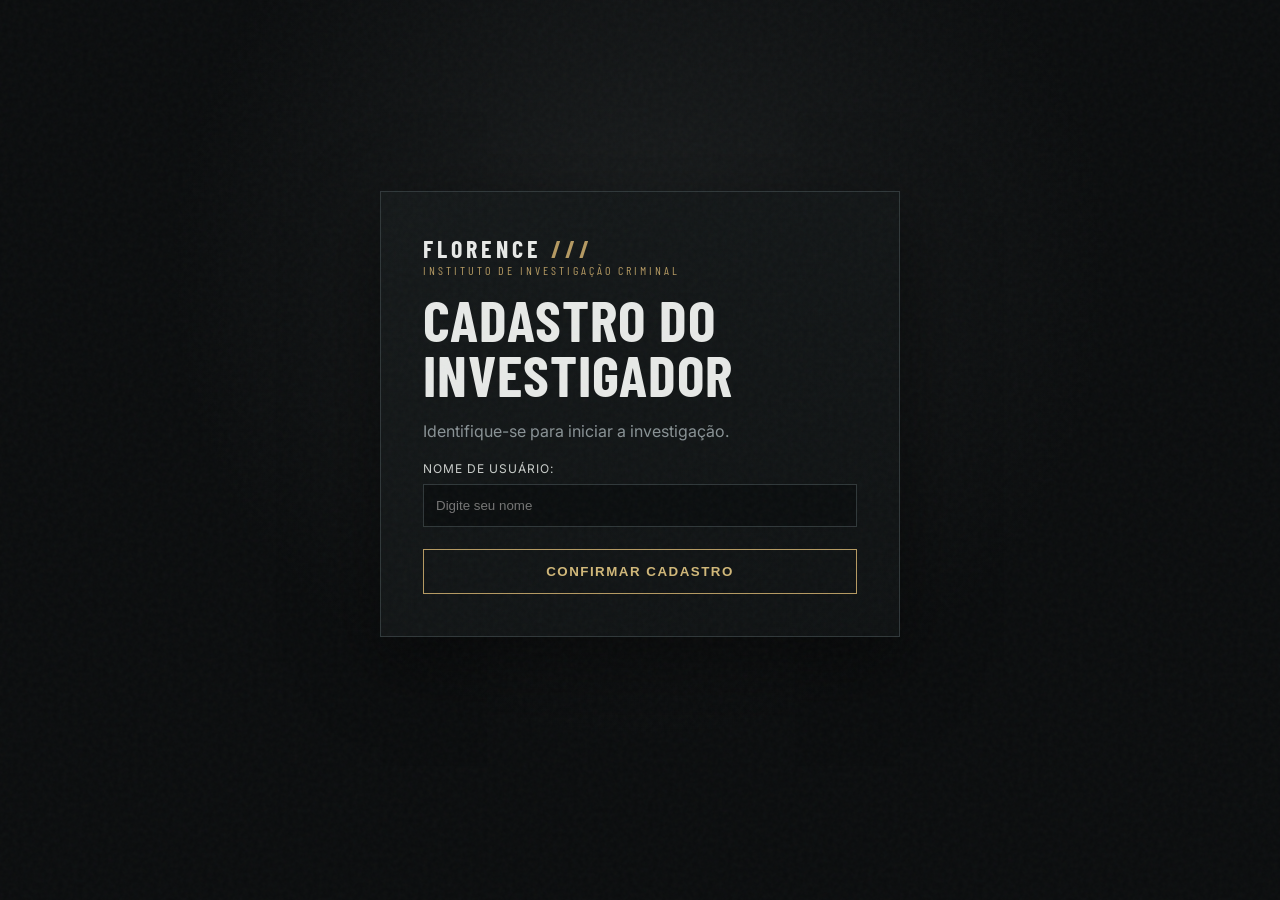
<file: target/classes/static/index.html>
<!DOCTYPE html>
<html lang="pt-BR">

<head>
  <meta charset="UTF-8">
  <meta name="viewport" content="width=device-width, initial-scale=1.0">
  <title>Investigação Florence — Cadastro</title>
  <link rel="stylesheet" href="css/style.css">
</head>

<body class="dark-bg">
  <div class="grain"></div>
  <main class="center-screen">
    <section class="card login-card">
      <div class="brand">FLORENCE <span>///</span></div>
      <div class="case-tag">INSTITUTO DE INVESTIGAÇÃO CRIMINAL</div>
      <h1>Cadastro do Investigador</h1>
      <p class="muted">Identifique-se para iniciar a investigação.</p>

      <form id="registerForm" action="/usuario" method="POST">
        <label for="username">Nome de Usuário:</label>
        <input id="username" name="username" type="text" maxlength="30" required autocomplete="off"
          placeholder="Digite seu nome">
        <button class="btn primary" type="submit">CONFIRMAR CADASTRO</button>
      </form>

    </section>
  </main>
  <script src="js/cadastro.js"></script>
</body>

</html>
</file>
<file: target/classes/static/css/style.css>
@import url('https://fonts.googleapis.com/css2?family=Barlow+Condensed:wght@400;500;600;700&family=Inter:wght@400;500;600;700&display=swap');

:root {
  --bg:#0b0d0e; --panel:#121618; --panel2:#171c1e; --line:#30383a;
  --text:#e7e9e7; --muted:#899295; --accent:#b59a62; --accent2:#d1b879;
  --danger:#b95b5b; --success:#729a78;
}
* { box-sizing:border-box; }
body { margin:0; color:var(--text); background:var(--bg); font-family:Inter,Arial,sans-serif; }
.dark-bg { min-height:100vh; background:radial-gradient(circle at 50% 30%,#1a1d1e 0,#0b0d0e 52%); }
.grain { position:fixed; inset:0; pointer-events:none; opacity:.035; background-image:url("data:image/svg+xml,%3Csvg viewBox='0 0 200 200' xmlns='http://www.w3.org/2000/svg'%3E%3Cfilter id='n'%3E%3CfeTurbulence type='fractalNoise' baseFrequency='.9' numOctaves='4' stitchTiles='stitch'/%3E%3C/filter%3E%3Crect width='100%25' height='100%25' filter='url(%23n)'/%3E%3C/svg%3E"); z-index:10; }
.topbar { height:72px; padding:0 5%; border-bottom:1px solid var(--line); display:flex; align-items:center; justify-content:space-between; background:#0c0f10ee; position:sticky; top:0; z-index:5; }
.brand { font-family:"Barlow Condensed"; font-weight:700; letter-spacing:4px; font-size:24px; }
.brand span { color:var(--accent); }
.user-badge,.timer-label { color:var(--muted); font-size:12px; letter-spacing:2px; text-transform:uppercase; }
#timer { font-family:"Barlow Condensed"; font-size:25px; color:var(--accent2); margin-left:8px; letter-spacing:2px; }
.center-screen { min-height:calc(100vh - 72px); display:grid; place-items:center; padding:30px; }
.card,.roulette-card,.ranking-card { width:min(520px,100%); background:linear-gradient(145deg,#15191a,#0f1213); border:1px solid var(--line); box-shadow:0 25px 70px #0008; padding:42px; }
.case-tag { font-family:"Barlow Condensed"; font-size:12px; letter-spacing:3px; color:var(--accent); text-transform:uppercase; }
h1 { font-family:"Barlow Condensed"; font-size:58px; line-height:.95; text-transform:uppercase; margin:15px 0; letter-spacing:1px; }
h2,h3 { font-family:"Barlow Condensed"; text-transform:uppercase; letter-spacing:1px; }
.muted { color:var(--muted); line-height:1.65; }
label { display:block; color:#c9cdca; font-size:12px; letter-spacing:1px; text-transform:uppercase; }
input { width:100%; margin-top:8px; padding:13px 12px; background:#0b0e0f; color:var(--text); border:1px solid var(--line); outline:none; }
input:focus { border-color:var(--accent); }
.btn { border:1px solid var(--accent); padding:14px 20px; background:transparent; color:var(--accent2); font-weight:700; letter-spacing:1.5px; cursor:pointer; transition:.2s; }
.btn:hover:not(:disabled) { background:var(--accent); color:#111; }
.btn:disabled { opacity:.45; cursor:not-allowed; }
.primary { width:100%; margin-top:22px; }
.roulette-card { text-align:center; }
.roulette-wrap { width:330px; height:330px; margin:28px auto; position:relative; display:grid; place-items:center; }
.wheel { width:300px; height:300px; border-radius:50%; border:8px solid #24292a; position:relative; overflow:hidden; transition:transform 4.5s cubic-bezier(.12,.8,.15,1); background:conic-gradient(#6d5147 0deg 120deg,#53655c 120deg 240deg,#5b5e69 240deg 360deg); box-shadow:0 0 0 2px #555 inset,0 15px 50px #0009; }
.wheel-label { position:absolute; width:100%; height:100%; display:grid; place-items:center; font-family:"Barlow Condensed"; font-weight:700; font-size:23px; letter-spacing:2px; }
.label-fraud { transform:rotate(60deg) translateY(-95px); }
.label-genocide { transform:rotate(180deg) translateY(-95px); }
.label-murder { transform:rotate(300deg) translateY(-95px); }
.pointer { position:absolute; z-index:2; top:-4px; border-left:14px solid transparent; border-right:14px solid transparent; border-top:35px solid var(--accent); }
.result-text { min-height:20px; color:var(--accent2); font-weight:700; letter-spacing:1px; }
.case-page { background:#0a0d0e; }
.case-layout { max-width:1500px; margin:auto; padding:45px 4%; display:grid; grid-template-columns:minmax(0,1.5fr) minmax(380px,.7fr); gap:40px; }
.case-story { min-width:0; }
.case-story h1 { font-size:80px; }
.image-placeholder { height:390px; border:1px dashed #4a5254; background:linear-gradient(135deg,#15191a,#0d1011); display:flex; flex-direction:column; align-items:center; justify-content:center; gap:12px; color:#687174; margin:25px 0 35px; text-align:center; }
.image-icon { font-size:65px; color:#444d4e; }
.image-placeholder small { color:#4f5859; }
.story { color:#b9bfbd; line-height:1.8; font-size:15px; }
.story p { margin:0 0 20px; }
.investigation-panel { border-left:1px solid var(--line); padding-left:30px; }
.panel-heading { display:flex; justify-content:space-between; border-bottom:1px solid var(--line); padding-bottom:15px; font-family:"Barlow Condensed"; letter-spacing:2px; color:var(--muted); }
.panel-heading strong { color:var(--accent); }
.formula-box { background:#111516; border:1px solid var(--line); padding:20px; margin:18px 0; }
.formula { font-family:Georgia,serif; color:#d7c58e; background:#0a0d0e; padding:10px; }
.field-grid { display:grid; grid-template-columns:repeat(3,1fr); gap:10px; }
.field-grid label:nth-child(2) { }
.valid { border-color:var(--success)!important; box-shadow:0 0 0 1px var(--success) inset; }
.invalid { border-color:var(--danger)!important; box-shadow:0 0 0 1px var(--danger) inset; }
.validation { margin:14px 0; padding:13px; border:1px solid var(--line); font-size:13px; line-height:1.5; }
.validation.success { border-color:#56785c; background:#18221a; color:#a9c9ae; }
.validation.error { border-color:#7b4545; background:#251719; color:#dda3a3; }
.hidden { display:none; }
.option { display:flex; align-items:flex-start; gap:10px; padding:13px; border:1px solid var(--line); margin:8px 0; cursor:pointer; text-transform:none; letter-spacing:0; font-size:13px; line-height:1.5; }
.option:hover { border-color:#626a6c; background:#171c1d; }
.option input { width:auto; margin:2px 0 0; }
.disabled-option { opacity:.5; cursor:default; }
.ranking-page { max-width:1200px; margin:auto; padding:70px 25px; }
.ranking-card { width:100%; }
.ranking-table-wrap { overflow-x:auto; margin:30px 0; }
table { width:100%; border-collapse:collapse; min-width:700px; }
th,td { padding:15px 12px; border-bottom:1px solid var(--line); text-align:left; }
th { color:var(--accent); font-family:"Barlow Condensed"; text-transform:uppercase; letter-spacing:2px; font-size:13px; }
td { color:#c2c8c6; }
.current-player { background:#252318; }
.ranking-note { border-left:3px solid var(--accent); padding:12px 15px; color:var(--muted); margin-bottom:25px; }
code { color:var(--accent2); }
@media(max-width:900px) {
  .case-layout { grid-template-columns:1fr; }
  .investigation-panel { border-left:0; border-top:1px solid var(--line); padding-left:0; padding-top:30px; }
}
@media(max-width:600px) {
  .card,.roulette-card { padding:28px 20px; }
  h1,.case-story h1 { font-size:48px; }
  .roulette-wrap { transform:scale(.85); margin:0 auto 10px; }
  .field-grid { grid-template-columns:1fr; }
  .case-layout { padding:30px 18px; }
  .image-placeholder { height:270px; }
}
</file>
<file: src/main/resources/static/css/style.css>
@import url('https://fonts.googleapis.com/css2?family=Barlow+Condensed:wght@400;500;600;700&family=Inter:wght@400;500;600;700&display=swap');

:root {
  --bg:#0b0d0e; --panel:#121618; --panel2:#171c1e; --line:#30383a;
  --text:#e7e9e7; --muted:#899295; --accent:#b59a62; --accent2:#d1b879;
  --danger:#b95b5b; --success:#729a78;
}
* { box-sizing:border-box; }
body { margin:0; color:var(--text); background:var(--bg); font-family:Inter,Arial,sans-serif; }
.dark-bg { min-height:100vh; background:radial-gradient(circle at 50% 30%,#1a1d1e 0,#0b0d0e 52%); }
.grain { position:fixed; inset:0; pointer-events:none; opacity:.035; background-image:url("data:image/svg+xml,%3Csvg viewBox='0 0 200 200' xmlns='http://www.w3.org/2000/svg'%3E%3Cfilter id='n'%3E%3CfeTurbulence type='fractalNoise' baseFrequency='.9' numOctaves='4' stitchTiles='stitch'/%3E%3C/filter%3E%3Crect width='100%25' height='100%25' filter='url(%23n)'/%3E%3C/svg%3E"); z-index:10; }
.topbar { height:72px; padding:0 5%; border-bottom:1px solid var(--line); display:flex; align-items:center; justify-content:space-between; background:#0c0f10ee; position:sticky; top:0; z-index:5; }
.brand { font-family:"Barlow Condensed"; font-weight:700; letter-spacing:4px; font-size:24px; }
.brand span { color:var(--accent); }
.user-badge,.timer-label { color:var(--muted); font-size:12px; letter-spacing:2px; text-transform:uppercase; }
#timer { font-family:"Barlow Condensed"; font-size:25px; color:var(--accent2); margin-left:8px; letter-spacing:2px; }
.center-screen { min-height:calc(100vh - 72px); display:grid; place-items:center; padding:30px; }
.card,.roulette-card,.ranking-card { width:min(520px,100%); background:linear-gradient(145deg,#15191a,#0f1213); border:1px solid var(--line); box-shadow:0 25px 70px #0008; padding:42px; }
.case-tag { font-family:"Barlow Condensed"; font-size:12px; letter-spacing:3px; color:var(--accent); text-transform:uppercase; }
h1 { font-family:"Barlow Condensed"; font-size:58px; line-height:.95; text-transform:uppercase; margin:15px 0; letter-spacing:1px; }
h2,h3 { font-family:"Barlow Condensed"; text-transform:uppercase; letter-spacing:1px; }
.muted { color:var(--muted); line-height:1.65; }
label { display:block; color:#c9cdca; font-size:12px; letter-spacing:1px; text-transform:uppercase; }
input { width:100%; margin-top:8px; padding:13px 12px; background:#0b0e0f; color:var(--text); border:1px solid var(--line); outline:none; }
input:focus { border-color:var(--accent); }
.btn { border:1px solid var(--accent); padding:14px 20px; background:transparent; color:var(--accent2); font-weight:700; letter-spacing:1.5px; cursor:pointer; transition:.2s; }
.btn:hover:not(:disabled) { background:var(--accent); color:#111; }
.btn:disabled { opacity:.45; cursor:not-allowed; }
.primary { width:100%; margin-top:22px; }
.roulette-card { text-align:center; }
.roulette-wrap { width:330px; height:330px; margin:28px auto; position:relative; display:grid; place-items:center; }
.wheel { width:300px; height:300px; border-radius:50%; border:8px solid #24292a; position:relative; overflow:hidden; transition:transform 4.5s cubic-bezier(.12,.8,.15,1); background:conic-gradient(#6d5147 0deg 120deg,#53655c 120deg 240deg,#5b5e69 240deg 360deg); box-shadow:0 0 0 2px #555 inset,0 15px 50px #0009; }
.wheel-label { position:absolute; width:100%; height:100%; display:grid; place-items:center; font-family:"Barlow Condensed"; font-weight:700; font-size:23px; letter-spacing:2px; }
.label-fraud { transform:rotate(60deg) translateY(-95px); }
.label-genocide { transform:rotate(180deg) translateY(-95px); }
.label-murder { transform:rotate(300deg) translateY(-95px); }
.pointer { position:absolute; z-index:2; top:-4px; border-left:14px solid transparent; border-right:14px solid transparent; border-top:35px solid var(--accent); }
.result-text { min-height:20px; color:var(--accent2); font-weight:700; letter-spacing:1px; }
.case-page { background:#0a0d0e; }
.case-layout { max-width:1500px; margin:auto; padding:45px 4%; display:grid; grid-template-columns:minmax(0,1.5fr) minmax(380px,.7fr); gap:40px; }
.case-story { min-width:0; }
.case-story h1 { font-size:80px; }
.image-placeholder { height:390px; border:1px dashed #4a5254; background:linear-gradient(135deg,#15191a,#0d1011); display:flex; flex-direction:column; align-items:center; justify-content:center; gap:12px; color:#687174; margin:25px 0 35px; text-align:center; }
.image-icon { font-size:65px; color:#444d4e; }
.image-placeholder small { color:#4f5859; }
.story { color:#b9bfbd; line-height:1.8; font-size:15px; }
.story p { margin:0 0 20px; }
.investigation-panel { border-left:1px solid var(--line); padding-left:30px; }
.panel-heading { display:flex; justify-content:space-between; border-bottom:1px solid var(--line); padding-bottom:15px; font-family:"Barlow Condensed"; letter-spacing:2px; color:var(--muted); }
.panel-heading strong { color:var(--accent); }
.formula-box { background:#111516; border:1px solid var(--line); padding:20px; margin:18px 0; }
.formula { font-family:Georgia,serif; color:#d7c58e; background:#0a0d0e; padding:10px; }
.field-grid { display:grid; grid-template-columns:repeat(3,1fr); gap:10px; }
.field-grid label:nth-child(2) { }
.valid { border-color:var(--success)!important; box-shadow:0 0 0 1px var(--success) inset; }
.invalid { border-color:var(--danger)!important; box-shadow:0 0 0 1px var(--danger) inset; }
.validation { margin:14px 0; padding:13px; border:1px solid var(--line); font-size:13px; line-height:1.5; }
.validation.success { border-color:#56785c; background:#18221a; color:#a9c9ae; }
.validation.error { border-color:#7b4545; background:#251719; color:#dda3a3; }
.hidden { display:none; }
.option { display:flex; align-items:flex-start; gap:10px; padding:13px; border:1px solid var(--line); margin:8px 0; cursor:pointer; text-transform:none; letter-spacing:0; font-size:13px; line-height:1.5; }
.option:hover { border-color:#626a6c; background:#171c1d; }
.option input { width:auto; margin:2px 0 0; }
.disabled-option { opacity:.5; cursor:default; }
.ranking-page { max-width:1200px; margin:auto; padding:70px 25px; }
.ranking-card { width:100%; }
.ranking-table-wrap { overflow-x:auto; margin:30px 0; }
table { width:100%; border-collapse:collapse; min-width:700px; }
th,td { padding:15px 12px; border-bottom:1px solid var(--line); text-align:left; }
th { color:var(--accent); font-family:"Barlow Condensed"; text-transform:uppercase; letter-spacing:2px; font-size:13px; }
td { color:#c2c8c6; }
.current-player { background:#252318; }
.ranking-note { border-left:3px solid var(--accent); padding:12px 15px; color:var(--muted); margin-bottom:25px; }
code { color:var(--accent2); }
@media(max-width:900px) {
  .case-layout { grid-template-columns:1fr; }
  .investigation-panel { border-left:0; border-top:1px solid var(--line); padding-left:0; padding-top:30px; }
}
@media(max-width:600px) {
  .card,.roulette-card { padding:28px 20px; }
  h1,.case-story h1 { font-size:48px; }
  .roulette-wrap { transform:scale(.85); margin:0 auto 10px; }
  .field-grid { grid-template-columns:1fr; }
  .case-layout { padding:30px 18px; }
  .image-placeholder { height:270px; }
}
</file>
